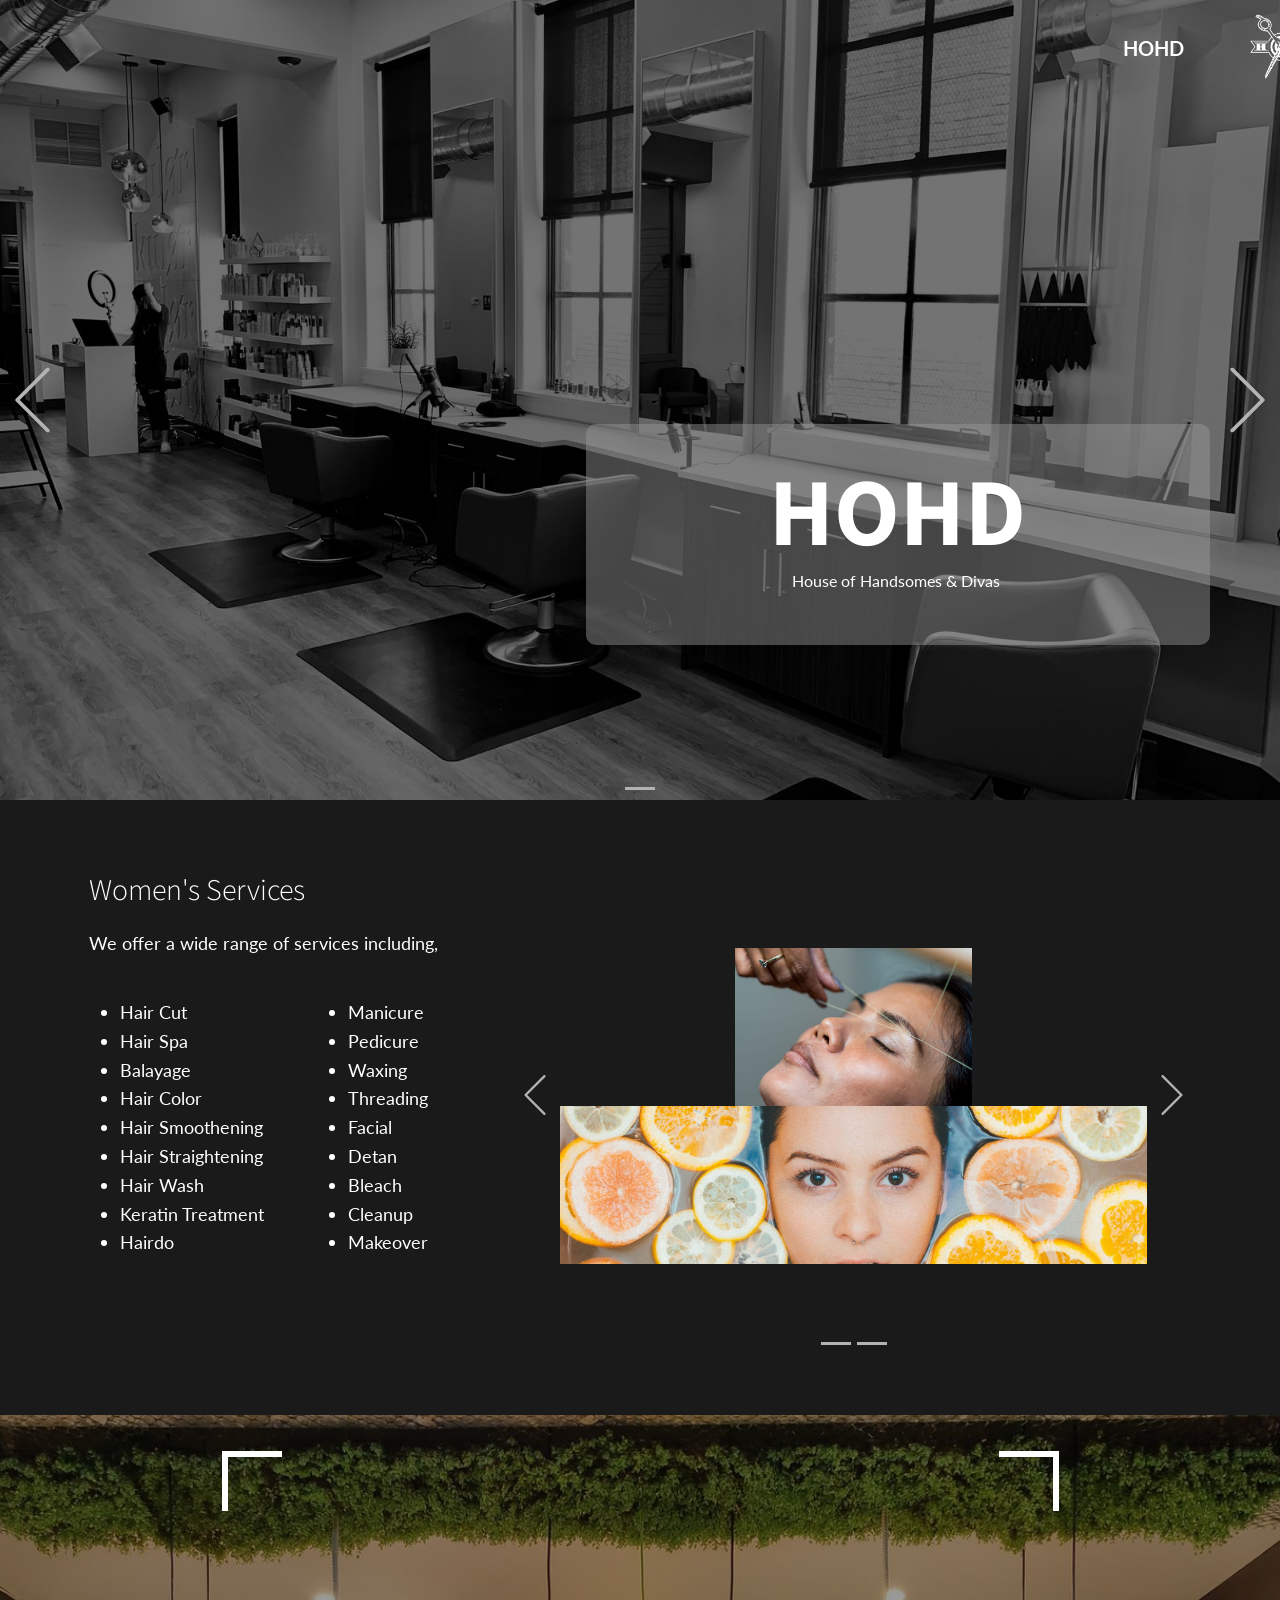
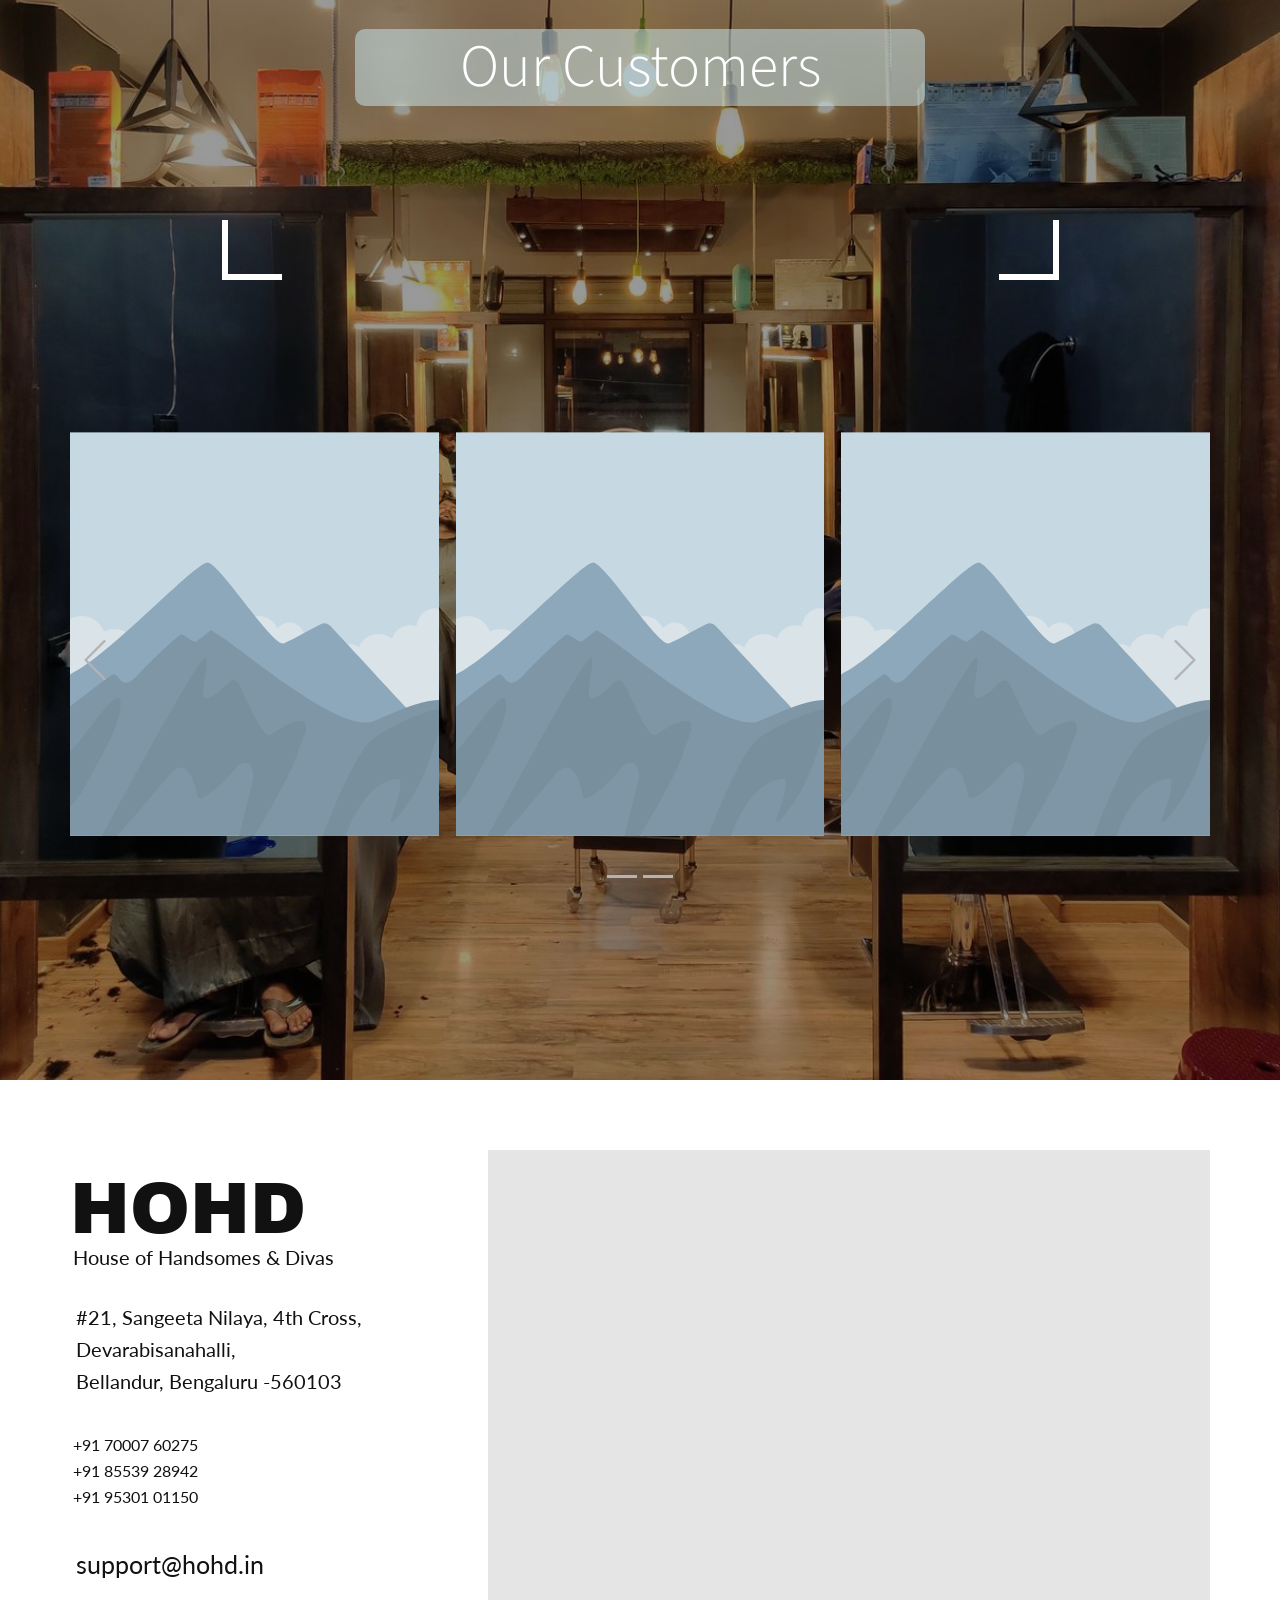
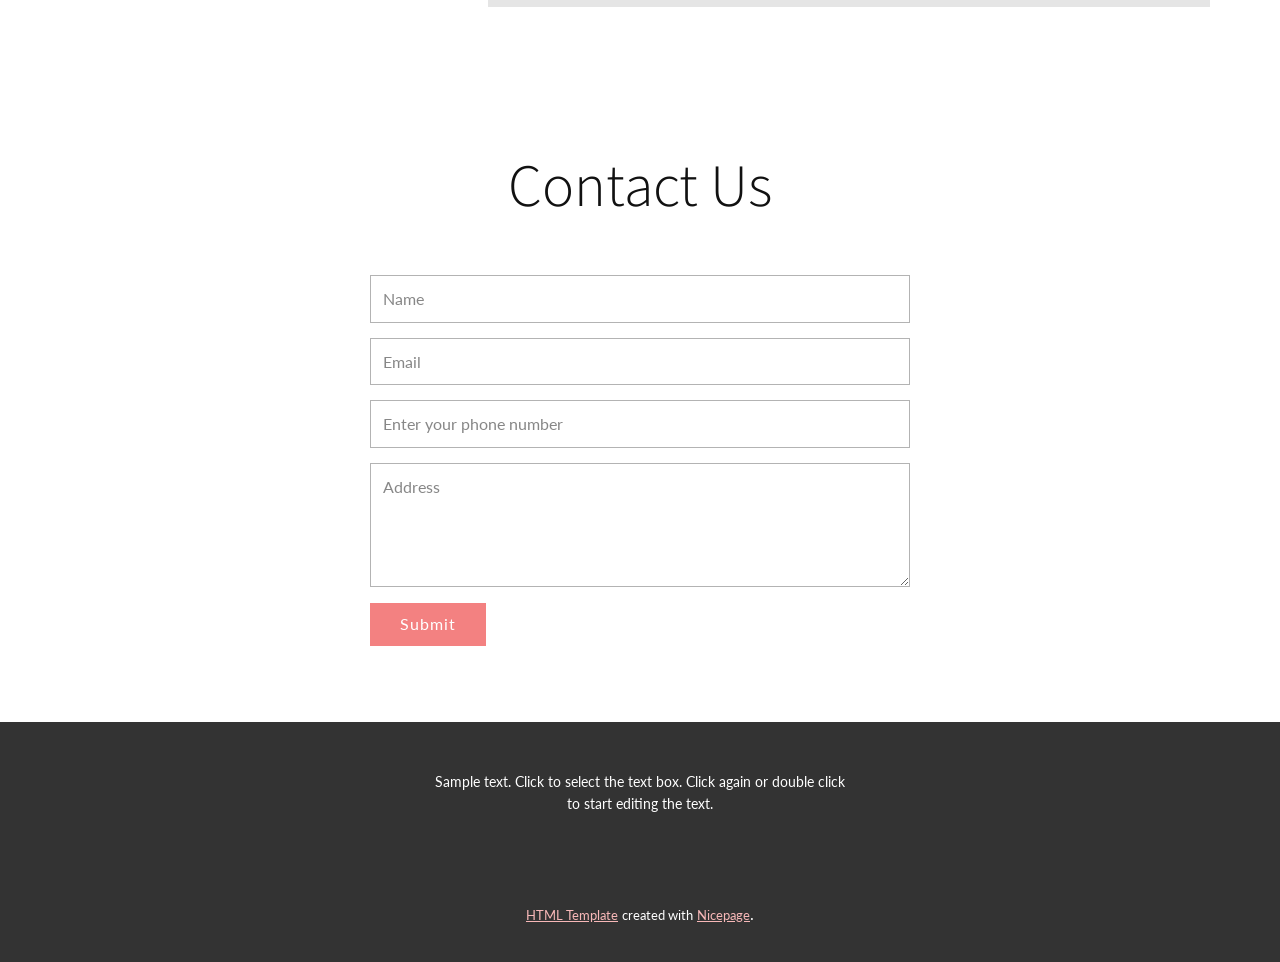
<file: HOHD.html>
<!DOCTYPE html>
<html style="font-size: 16px;">
  <head>
    <meta name="viewport" content="width=device-width, initial-scale=1.0">
    <meta charset="utf-8">
    <meta name="keywords" content="HOHD, Salon">
    <meta name="description" content="">
    <meta name="page_type" content="np-template-header-footer-from-plugin">
    <title>HOHD</title>
    <link rel="stylesheet" href="nicepage.css" media="screen">
<link rel="stylesheet" href="HOHD.css" media="screen">
    <script class="u-script" type="text/javascript" src="jquery.js" defer=""></script>
    <script class="u-script" type="text/javascript" src="nicepage.js" defer=""></script>
    <meta name="generator" content="Nicepage 2.25.0, nicepage.com">
    
    
    
    
    
    
    
    
    
    
    
    <link id="u-theme-google-font" rel="stylesheet" href="https://fonts.googleapis.com/css?family=Source+Sans+Pro:200,200i,300,300i,400,400i,600,600i,700,700i,900,900i|Lato:100,100i,300,300i,400,400i,700,700i,900,900i">
    <link id="u-page-google-font" rel="stylesheet" href="https://fonts.googleapis.com/css?family=Archivo+Black:400">
    <script type="application/ld+json">{
		"@context": "http://schema.org",
		"@type": "Organization",
		"name": "",
		"url": "index.html",
		"logo": "images/HOHLOGO1.png"
}</script>
    <meta property="og:title" content="HOHD">
    <meta property="og:type" content="website">
    <meta name="theme-color" content="#f38181">
    <link rel="canonical" href="index.html">
    <meta property="og:url" content="index.html">
  </head>
  <body class="u-body u-overlap u-overlap-contrast u-overlap-transparent"><header class="u-clearfix u-header u-header" id="sec-c580"><div class="u-clearfix u-sheet u-sheet-1">
        <a href="https://nicepage.com" class="u-image u-logo u-image-1" data-image-width="3508" data-image-height="2480">
          <img src="images/HOHLOGO1.png" class="u-logo-image u-logo-image-1" data-image-width="113.8029">
        </a>
        <nav class="u-menu u-menu-dropdown u-offcanvas u-menu-1">
          <div class="menu-collapse" style="font-size: 1.25rem; letter-spacing: 0; font-weight: 700;">
            <a class="u-button-style u-custom-left-right-menu-spacing u-custom-padding-bottom u-custom-top-bottom-menu-spacing u-nav-link u-text-active-white u-text-hover-palette-2-base u-text-palette-1-base" href="#">
              <svg><use xmlns:xlink="http://www.w3.org/1999/xlink" xlink:href="#menu-hamburger"></use></svg>
              <svg version="1.1" xmlns="http://www.w3.org/2000/svg" xmlns:xlink="http://www.w3.org/1999/xlink"><defs><symbol id="menu-hamburger" viewBox="0 0 16 16" style="width: 16px; height: 16px;"><rect y="1" width="16" height="2"></rect><rect y="7" width="16" height="2"></rect><rect y="13" width="16" height="2"></rect>
</symbol>
</defs></svg>
            </a>
          </div>
          <div class="u-nav-container">
            <ul class="u-nav u-spacing-20 u-unstyled u-nav-1"><li class="u-nav-item"><a class="u-button-style u-nav-link u-text-active-white u-text-hover-palette-2-base u-text-palette-1-base" href="HOHD.html" style="padding: 10px 26px;">HOHD</a>
</li></ul>
          </div>
          <div class="u-nav-container-collapse">
            <div class="u-black u-container-style u-inner-container-layout u-opacity u-opacity-95 u-sidenav">
              <div class="u-menu-close"></div>
              <ul class="u-align-center u-nav u-popupmenu-items u-unstyled u-nav-2"><li class="u-nav-item"><a class="u-button-style u-nav-link" href="HOHD.html">HOHD</a>
</li></ul>
            </div>
            <div class="u-black u-menu-overlay u-opacity u-opacity-70"></div>
          </div>
        </nav>
      </div></header>
    <section id="carousel_a44b" class="u-carousel u-slide u-block-7768-1" data-u-ride="carousel" data-interval="5000">
      <ol class="u-absolute-hcenter u-carousel-indicators u-block-7768-2">
        <li data-u-target="#carousel_a44b" data-u-slide-to="0" class="u-active u-grey-30"></li>
      </ol>
      <div class="u-carousel-inner" role="listbox">
        <div class="u-active u-align-center u-carousel-item u-clearfix u-image u-shading u-section-1-1" src="" data-image-width="1600" data-image-height="1200">
          <div class="u-clearfix u-sheet u-sheet-1">
            <div class="u-border-radius-10 u-expanded-width-xs u-grey-40 u-opacity u-opacity-45 u-shape u-shape-round u-shape-1"></div>
            <h1 class="u-text u-text-default u-title u-text-1">HOHD</h1>
            <p class="u-large-text u-text u-text-default u-text-variant u-text-2">House of Handsomes &amp; Divas</p>
          </div>
        </div>
      </div>
      <a class="u-absolute-vcenter u-carousel-control u-carousel-control-prev u-text-grey-30 u-block-7768-3" href="#carousel_a44b" role="button" data-u-slide="prev">
        <span aria-hidden="true">
          <svg viewBox="0 0 477.175 477.175"><path d="M145.188,238.575l215.5-215.5c5.3-5.3,5.3-13.8,0-19.1s-13.8-5.3-19.1,0l-225.1,225.1c-5.3,5.3-5.3,13.8,0,19.1l225.1,225
                    c2.6,2.6,6.1,4,9.5,4s6.9-1.3,9.5-4c5.3-5.3,5.3-13.8,0-19.1L145.188,238.575z"></path></svg>
        </span>
        <span class="sr-only">Previous</span>
      </a>
      <a class="u-absolute-vcenter u-carousel-control u-carousel-control-next u-text-grey-30 u-block-7768-4" href="#carousel_a44b" role="button" data-u-slide="next">
        <span aria-hidden="true">
          <svg viewBox="0 0 477.175 477.175"><path d="M360.731,229.075l-225.1-225.1c-5.3-5.3-13.8-5.3-19.1,0s-5.3,13.8,0,19.1l215.5,215.5l-215.5,215.5
                    c-5.3,5.3-5.3,13.8,0,19.1c2.6,2.6,6.1,4,9.5,4c3.4,0,6.9-1.3,9.5-4l225.1-225.1C365.931,242.875,365.931,234.275,360.731,229.075z"></path></svg>
        </span>
        <span class="sr-only">Next</span>
      </a>
    </section>
    <section class="u-clearfix u-grey-90 u-section-2" id="sec-9cc1">
      <div class="u-clearfix u-sheet u-sheet-1">
        <div class="u-clearfix u-expanded-width-md u-expanded-width-sm u-expanded-width-xs u-gutter-0 u-layout-wrap u-layout-wrap-1">
          <div class="u-layout">
            <div class="u-layout-col">
              <div class="u-align-left u-container-style u-layout-cell u-left-cell u-right-cell u-size-60 u-layout-cell-1">
                <div class="u-container-layout u-container-layout-1" data-image-width="2000" data-image-height="1333">
                  <h3 class="u-text u-text-1">Women's Services</h3>
                  <p class="u-text u-text-2">We offer a wide range of services including,<br>
                  </p>
                </div>
              </div>
            </div>
          </div>
        </div>
        <div class="u-clearfix u-layout-wrap u-layout-wrap-2">
          <div class="u-layout">
            <div class="u-layout-row">
              <div class="u-container-style u-layout-cell u-left-cell u-size-32 u-layout-cell-2">
                <div class="u-container-layout u-container-layout-2">
                  <ul class="u-text u-text-default u-text-3">
                    <li>Hair Cut</li>
                    <li>Hair Spa</li>
                    <li>Balayage</li>
                    <li>Hair Color</li>
                    <li>Hair Smoothening</li>
                    <li>Hair Straightening</li>
                    <li>Hair Wash</li>
                    <li>Keratin Treatment</li>
                    <li>Hairdo</li>
                  </ul>
                </div>
              </div>
              <div class="u-container-style u-layout-cell u-size-28 u-layout-cell-3">
                <div class="u-container-layout u-container-layout-3">
                  <ul class="u-text u-text-4">
                    <li>Manicure</li>
                    <li>Pedicure</li>
                    <li>Waxing</li>
                    <li>Threading</li>
                    <li>Facial</li>
                    <li>Detan</li>
                    <li>Bleach</li>
                    <li>Cleanup</li>
                    <li>Makeover</li>
                  </ul>
                </div>
              </div>
            </div>
          </div>
        </div>
        <div id="carousel-d32a" data-interval="5000" data-u-ride="carousel" class="u-carousel u-expanded-width-sm u-expanded-width-xs u-slider u-slider-1">
          <ol class="u-absolute-hcenter u-carousel-indicators u-carousel-indicators-1">
            <li data-u-target="#carousel-d32a" class="u-active u-grey-30" data-u-slide-to="0"></li>
            <li data-u-target="#carousel-d32a" class="u-grey-30" data-u-slide-to="1"></li>
          </ol>
          <div class="u-carousel-inner" role="listbox">
            <div class="active u-active u-align-left u-carousel-item u-container-style u-slide">
              <div class="u-container-layout u-valign-middle-md u-container-layout-4">
                <div class="u-expanded-width-lg u-expanded-width-xl u-gallery u-layout-grid u-lightbox u-show-text-on-hover u-gallery-1">
                  <div class="u-gallery-inner u-gallery-inner-1">
                    <div class="u-effect-fade u-gallery-item">
                      <div class="u-back-slide" data-image-width="1600" data-image-height="1068">
                        <img class="u-back-image u-expanded u-image-contain" src="images/rune-enstad-cowLgyb63c4-unsplash.jpg" alt="Threading">
                      </div>
                      <div class="u-over-slide u-shading u-over-slide-1">
                        <h3 class="u-gallery-heading">Threading</h3>
                        <p class="u-gallery-text"></p>
                      </div>
                    </div>
                    <div class="u-effect-fade u-gallery-item" data-image-width="1600" data-image-height="1067">
                      <div class="u-back-slide">
                        <img class="u-back-image u-expanded" src="images/noah-buscher-eCJiD00AJqs-unsplash.jpg">
                      </div>
                      <div class="u-over-slide u-shading u-over-slide-2">
                        <h3 class="u-gallery-heading"></h3>
                        <p class="u-gallery-text"></p>
                      </div>
                    </div>
                  </div>
                </div>
              </div>
            </div>
            <div class="active u-align-left-lg u-align-left-md u-align-left-sm u-align-left-xs u-carousel-item u-container-style u-slide">
              <div class="u-container-layout u-valign-bottom-md u-valign-bottom-sm u-valign-bottom-xs u-container-layout-5">
                <div class="u-expanded-width u-gallery u-layout-grid u-lightbox u-no-transition u-show-text-on-hover u-gallery-2">
                  <div class="u-gallery-inner u-gallery-inner-2">
                    <div class="u-effect-fade u-gallery-item">
                      <div class="u-back-slide" data-image-width="1600" data-image-height="1068">
                        <img class="u-back-image u-expanded u-image-contain" src="images/adam-winger-FkAZqQJTbXM-unsplash.jpg" alt="Blowdry">
                      </div>
                      <div class="u-over-slide u-shading u-over-slide-3">
                        <h3 class="u-gallery-heading">Blowdry</h3>
                        <p class="u-gallery-text"></p>
                      </div>
                    </div>
                    <div class="u-effect-fade u-gallery-item">
                      <div class="u-back-slide u-back-slide-4" data-image-width="1600" data-image-height="1068">
                        <img src="images/rune-enstad-cowLgyb63c4-unsplash.jpg" alt="Eyebrows" data-image-width="2000" data-image-height="1333" class="u-back-image u-expanded u-image-contain">
                      </div>
                      <div class="u-over-slide u-shading u-over-slide-4">
                        <h3 class="u-gallery-heading">Eyebrows</h3>
                        <p class="u-gallery-text"></p>
                      </div>
                    </div>
                  </div>
                </div>
              </div>
            </div>
          </div>
          <a class="u-absolute-vcenter u-carousel-control u-carousel-control-prev u-spacing-5 u-text-grey-30 u-carousel-control-1" href="#carousel-d32a" role="button" data-u-slide="prev">
            <span aria-hidden="true">
              <svg viewBox="0 0 477.175 477.175"><path d="M145.188,238.575l215.5-215.5c5.3-5.3,5.3-13.8,0-19.1s-13.8-5.3-19.1,0l-225.1,225.1c-5.3,5.3-5.3,13.8,0,19.1l225.1,225
                    c2.6,2.6,6.1,4,9.5,4s6.9-1.3,9.5-4c5.3-5.3,5.3-13.8,0-19.1L145.188,238.575z"></path></svg>
            </span>
            <span class="sr-only">Previous</span>
          </a>
          <a class="u-absolute-vcenter u-carousel-control u-carousel-control-next u-spacing-5 u-text-grey-30 u-carousel-control-2" href="#carousel-d32a" role="button" data-u-slide="next">
            <span aria-hidden="true">
              <svg viewBox="0 0 477.175 477.175"><path d="M360.731,229.075l-225.1-225.1c-5.3-5.3-13.8-5.3-19.1,0s-5.3,13.8,0,19.1l215.5,215.5l-215.5,215.5
                    c-5.3,5.3-5.3,13.8,0,19.1c2.6,2.6,6.1,4,9.5,4c3.4,0,6.9-1.3,9.5-4l225.1-225.1C365.931,242.875,365.931,234.275,360.731,229.075z"></path></svg>
            </span>
            <span class="sr-only">Next</span>
          </a>
        </div>
      </div>
    </section>
    <section class="u-clearfix u-image u-shading u-section-3" src="" data-image-width="1600" data-image-height="1200" id="sec-99d8">
      <div class="u-clearfix u-sheet u-sheet-1">
        <div class="u-clearfix u-gutter-0 u-layout-wrap u-layout-wrap-1">
          <div class="u-gutter-0 u-layout">
            <div class="u-layout-col">
              <div class="u-container-style u-layout-cell u-left-cell u-right-cell u-size-20 u-layout-cell-1">
                <div class="u-container-layout u-container-layout-1">
                  <div class="u-border-6 u-border-white u-shape u-shape-bottom u-shape-right u-shape-1"></div>
                  <div class="u-border-6 u-border-white u-shape u-shape-bottom u-shape-left u-shape-2"></div>
                </div>
              </div>
              <div class="u-align-left u-container-style u-layout-cell u-left-cell u-right-cell u-size-20 u-layout-cell-2">
                <div class="u-container-layout u-valign-middle-lg u-valign-middle-md u-valign-middle-sm u-valign-middle-xl u-container-layout-2">
                  <div class="u-border-radius-10 u-expanded-width-sm u-expanded-width-xs u-opacity u-opacity-50 u-palette-5-light-2 u-shape u-shape-round u-shape-3"></div>
                  <h1 class="u-custom-font u-text u-title u-text-1">Our Customers</h1>
                </div>
              </div>
              <div class="u-container-style u-layout-cell u-left-cell u-right-cell u-size-20 u-layout-cell-3">
                <div class="u-container-layout u-valign-bottom u-container-layout-3">
                  <div class="u-border-6 u-border-white u-shape u-shape-right u-shape-top u-shape-4"></div>
                  <div class="u-border-6 u-border-white u-shape u-shape-left u-shape-top u-shape-5"></div>
                </div>
              </div>
            </div>
          </div>
        </div>
        <div id="carousel-5bd4" data-interval="5000" data-u-ride="carousel" class="u-carousel u-expanded-width u-slider u-slider-1">
          <ol class="u-absolute-hcenter u-carousel-indicators u-carousel-indicators-1">
            <li data-u-target="#carousel-5bd4" class="u-active u-grey-30" data-u-slide-to="0"></li>
            <li data-u-target="#carousel-5bd4" class="u-grey-30" data-u-slide-to="1"></li>
          </ol>
          <div class="u-carousel-inner" role="listbox">
            <div class="active u-active u-carousel-item u-container-style u-slide">
              <div class="u-container-layout u-valign-middle-lg u-valign-middle-md u-valign-middle-sm u-valign-middle-xs u-container-layout-4">
                <div class="u-expanded-width-xl u-gallery u-layout-grid u-lightbox u-show-text-on-hover u-gallery-1">
                  <div class="u-gallery-inner u-gallery-inner-1">
                    <div class="u-effect-fade u-gallery-item">
                      <div class="u-back-slide">
                        <img class="u-back-image u-expanded" src="images/6.svg">
                      </div>
                      <div class="u-over-slide u-shading u-over-slide-1">
                        <h3 class="u-gallery-heading"></h3>
                        <p class="u-gallery-text"></p>
                      </div>
                    </div>
                    <div class="u-effect-fade u-gallery-item">
                      <div class="u-back-slide">
                        <img class="u-back-image u-expanded" src="images/6.svg">
                      </div>
                      <div class="u-over-slide u-shading u-over-slide-2">
                        <h3 class="u-gallery-heading"></h3>
                        <p class="u-gallery-text"></p>
                      </div>
                    </div>
                    <div class="u-effect-fade u-gallery-item">
                      <div class="u-back-slide">
                        <img class="u-back-image u-expanded" src="images/6.svg">
                      </div>
                      <div class="u-over-slide u-shading u-over-slide-3">
                        <h3 class="u-gallery-heading"></h3>
                        <p class="u-gallery-text"></p>
                      </div>
                    </div>
                  </div>
                </div>
              </div>
            </div>
            <div class="u-carousel-item u-container-style u-slide">
              <div class="u-container-layout u-container-layout-5"></div>
            </div>
          </div>
          <a class="u-absolute-vcenter u-carousel-control u-carousel-control-prev u-spacing-5 u-text-grey-30 u-carousel-control-1" href="#carousel-5bd4" role="button" data-u-slide="prev">
            <span aria-hidden="true">
              <svg viewBox="0 0 477.175 477.175"><path d="M145.188,238.575l215.5-215.5c5.3-5.3,5.3-13.8,0-19.1s-13.8-5.3-19.1,0l-225.1,225.1c-5.3,5.3-5.3,13.8,0,19.1l225.1,225
                    c2.6,2.6,6.1,4,9.5,4s6.9-1.3,9.5-4c5.3-5.3,5.3-13.8,0-19.1L145.188,238.575z"></path></svg>
            </span>
            <span class="sr-only">Previous</span>
          </a>
          <a class="u-absolute-vcenter u-carousel-control u-carousel-control-next u-spacing-5 u-text-grey-30 u-carousel-control-2" href="#carousel-5bd4" role="button" data-u-slide="next">
            <span aria-hidden="true">
              <svg viewBox="0 0 477.175 477.175"><path d="M360.731,229.075l-225.1-225.1c-5.3-5.3-13.8-5.3-19.1,0s-5.3,13.8,0,19.1l215.5,215.5l-215.5,215.5
                    c-5.3,5.3-5.3,13.8,0,19.1c2.6,2.6,6.1,4,9.5,4c3.4,0,6.9-1.3,9.5-4l225.1-225.1C365.931,242.875,365.931,234.275,360.731,229.075z"></path></svg>
            </span>
            <span class="sr-only">Next</span>
          </a>
        </div>
      </div>
    </section>
    <section class="u-clearfix u-section-4" id="sec-c87f">
      <div class="u-clearfix u-sheet u-sheet-1">
        <div class="u-clearfix u-expanded-width u-layout-wrap u-layout-wrap-1">
          <div class="u-layout">
            <div class="u-layout-row">
              <div class="u-align-left u-container-style u-layout-cell u-left-cell u-size-22-lg u-size-22-xl u-size-26-md u-size-26-sm u-size-26-xs u-layout-cell-1">
                <div class="u-container-layout u-valign-top u-container-layout-1">
                  <h1 class="u-align-center-sm u-align-center-xs u-align-left-lg u-align-left-md u-align-left-xl u-custom-font u-text u-title u-text-1">HOHD</h1>
                  <p class="u-align-center-sm u-align-center-xs u-align-left-lg u-align-left-md u-align-left-xl u-text u-text-2">House of Handsomes &amp; Divas<br>
                  </p>
                  <p class="u-align-center-sm u-align-center-xs u-align-left-lg u-align-left-md u-align-left-xl u-text u-text-3">#21, Sangeeta Nilaya, 4th Cross,<br>Devarabisanahalli,<br>Bellandur, Bengaluru -560103<br>
                  </p>
                  <p class="u-align-center-sm u-align-center-xs u-align-left-lg u-align-left-md u-align-left-xl u-text u-text-4">+91 70007 60275<br>+91 85539 28942<br>+91 95301 01150
                  </p>
                  <p class="u-align-center-sm u-align-center-xs u-align-left-lg u-align-left-md u-align-left-xl u-text u-text-5">support@hohd.in</p>
                </div>
              </div>
              <div class="u-container-style u-layout-cell u-right-cell u-size-34-md u-size-34-sm u-size-34-xs u-size-38-lg u-size-38-xl u-layout-cell-2">
                <div class="u-container-layout u-container-layout-2">
                  <div class="u-expanded u-grey-10 u-map">
                    <div class="embed-responsive">
                      <iframe class="embed-responsive-item" src="//maps.google.com/maps?output=embed&amp;q=House%20of%20handsomes%20%26%20Divas&amp;t=m" data-map="[base64]"></iframe>
                    </div>
                  </div>
                </div>
              </div>
            </div>
          </div>
        </div>
      </div>
    </section>
    <section class="u-align-center u-clearfix u-section-5" id="sec-6118">
      <div class="u-clearfix u-sheet u-sheet-1">
        <h1 class="u-align-center u-text u-text-default u-text-1">Contact Us</h1>
        <div class="u-form u-form-1">
          <form action="scripts/form-6118.php" method="POST" class="u-clearfix u-form-spacing-15 u-form-vertical u-inner-form" style="padding: 15px;" source="customphp" name="form">
            <div class="u-form-group u-form-name u-form-group-1">
              <label for="name-b083" class="u-form-control-hidden u-label">Name</label>
              <input type="text" placeholder="Name" id="name-b083" name="name" class="u-border-1 u-border-grey-30 u-input u-input-rectangle" required="">
            </div>
            <div class="u-form-email u-form-group u-form-group-2">
              <label for="email-b083" class="u-form-control-hidden u-label">Email</label>
              <input type="email" placeholder="Email" id="email-b083" name="email" class="u-border-1 u-border-grey-30 u-input u-input-rectangle" required="">
            </div>
            <div class="u-form-group u-form-phone u-form-group-3">
              <label for="phone-8a80" class="u-form-control-hidden u-label">Phone</label>
              <input type="tel" pattern="\+?\d{0,2}[\s\(\-]?([0-9]{3})[\s\)\-]?([\s\-]?)([0-9]{3})[\s\-]?([0-9]{2})[\s\-]?([0-9]{2})" placeholder="Enter your phone number" id="phone-8a80" name="phone" class="u-border-1 u-border-grey-30 u-input u-input-rectangle" required="">
            </div>
            <div class="u-form-group u-form-message u-form-group-4">
              <label for="message-b083" class="u-form-control-hidden u-label">Address</label>
              <textarea placeholder="Address" rows="4" cols="50" id="message-b083" name="message" class="u-border-1 u-border-grey-30 u-input u-input-rectangle" required=""></textarea>
            </div>
            <div class="u-align-left u-form-group u-form-submit u-form-group-5">
              <a href="https://nicepage.com" class="u-btn u-btn-submit u-button-style">Submit</a>
              <input type="submit" value="submit" class="u-form-control-hidden">
            </div>
            <div class="u-form-send-message u-form-send-success">Thank you! Your message has been sent.</div>
            <div class="u-form-send-error u-form-send-message">Unable to send your message. Please fix errors then try again.</div>
            <input type="hidden" value="" name="recaptchaResponse">
          </form>
        </div>
      </div>
    </section>
    
    
    <footer class="u-align-center u-clearfix u-footer u-grey-80 u-footer" id="sec-8bc2"><div class="u-clearfix u-sheet u-sheet-1">
        <p class="u-small-text u-text u-text-variant u-text-1">Sample text. Click to select the text box. Click again or double click to start editing the text.</p>
      </div></footer>
    <section class="u-backlink u-clearfix u-grey-80">
      <a class="u-link" href="https://nicepage.com/html-templates" target="_blank">
        <span>HTML Template</span>
      </a>
      <p class="u-text">
        <span>created with</span>
      </p>
      <a class="u-link" href="https://nicepage.com/html" target="_blank">
        <span>Nicepage</span>
      </a>. 
    </section>
  </body>
</html>
</file>
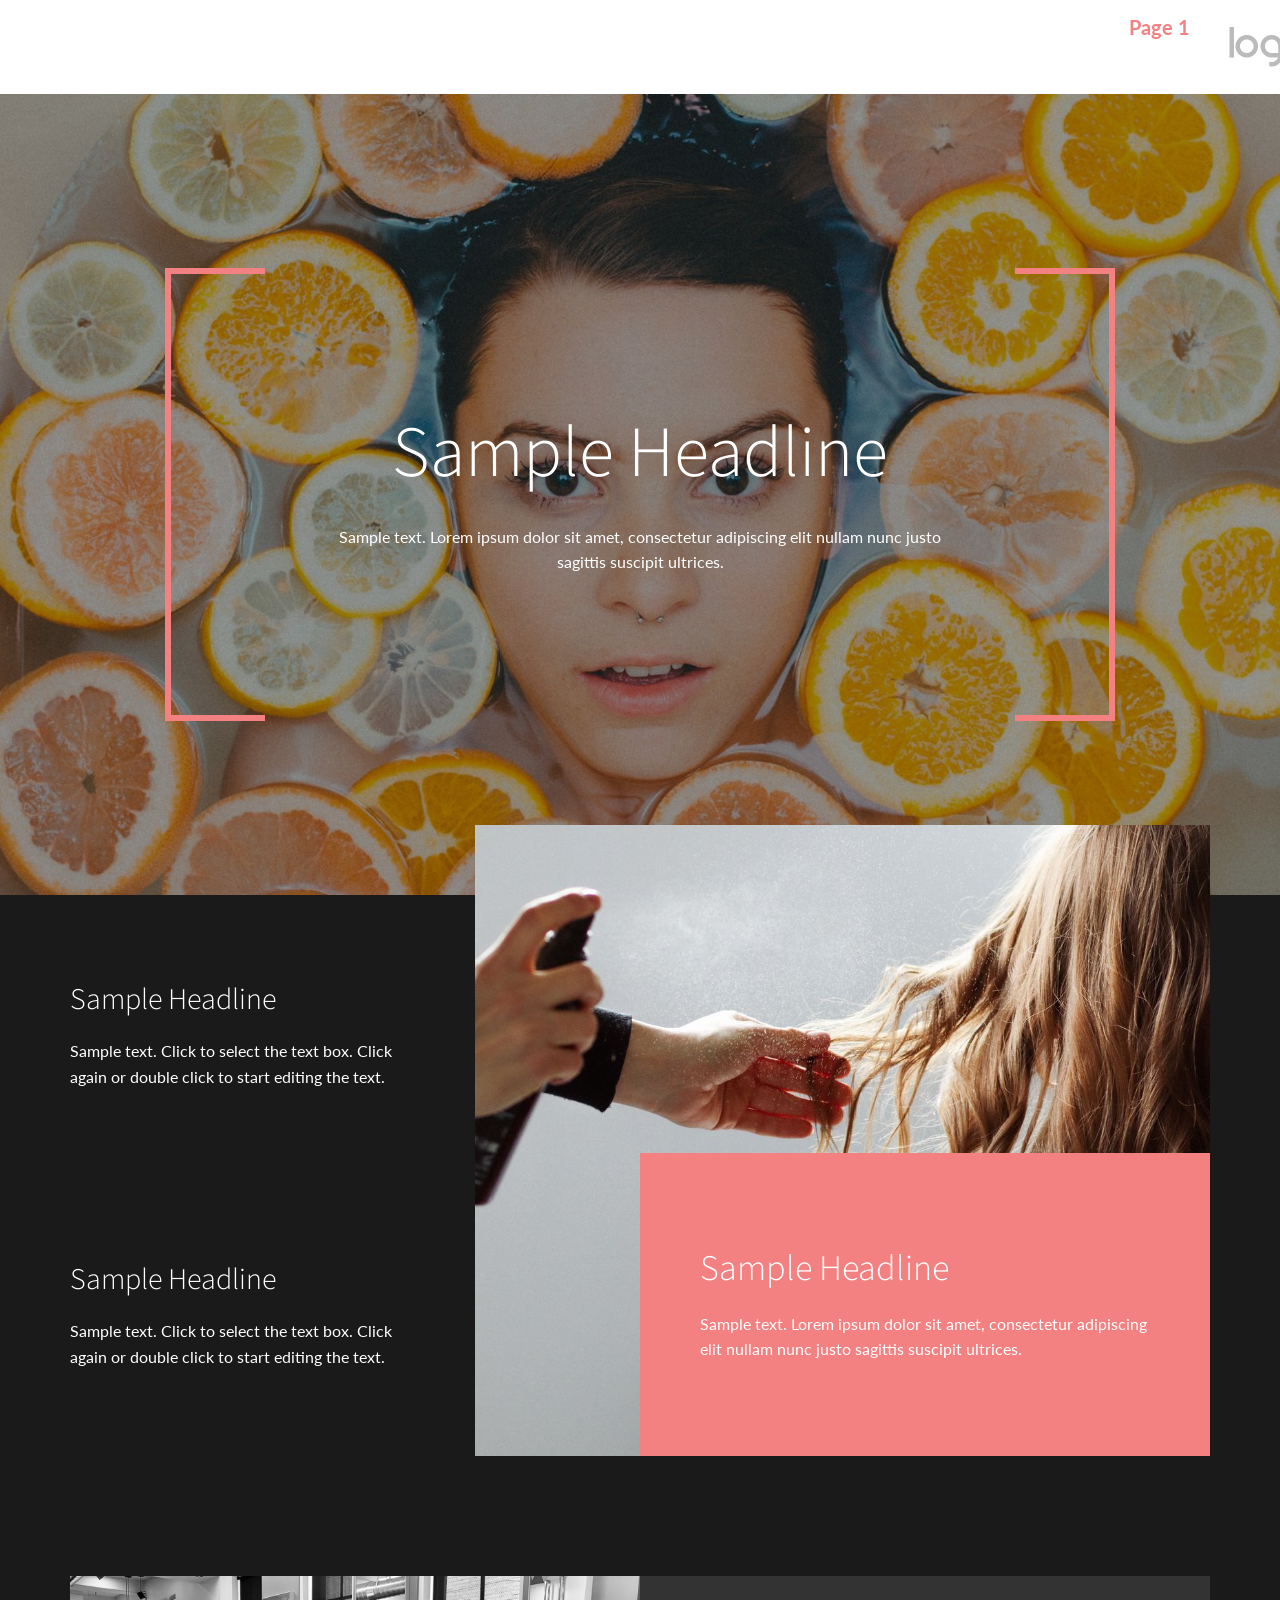
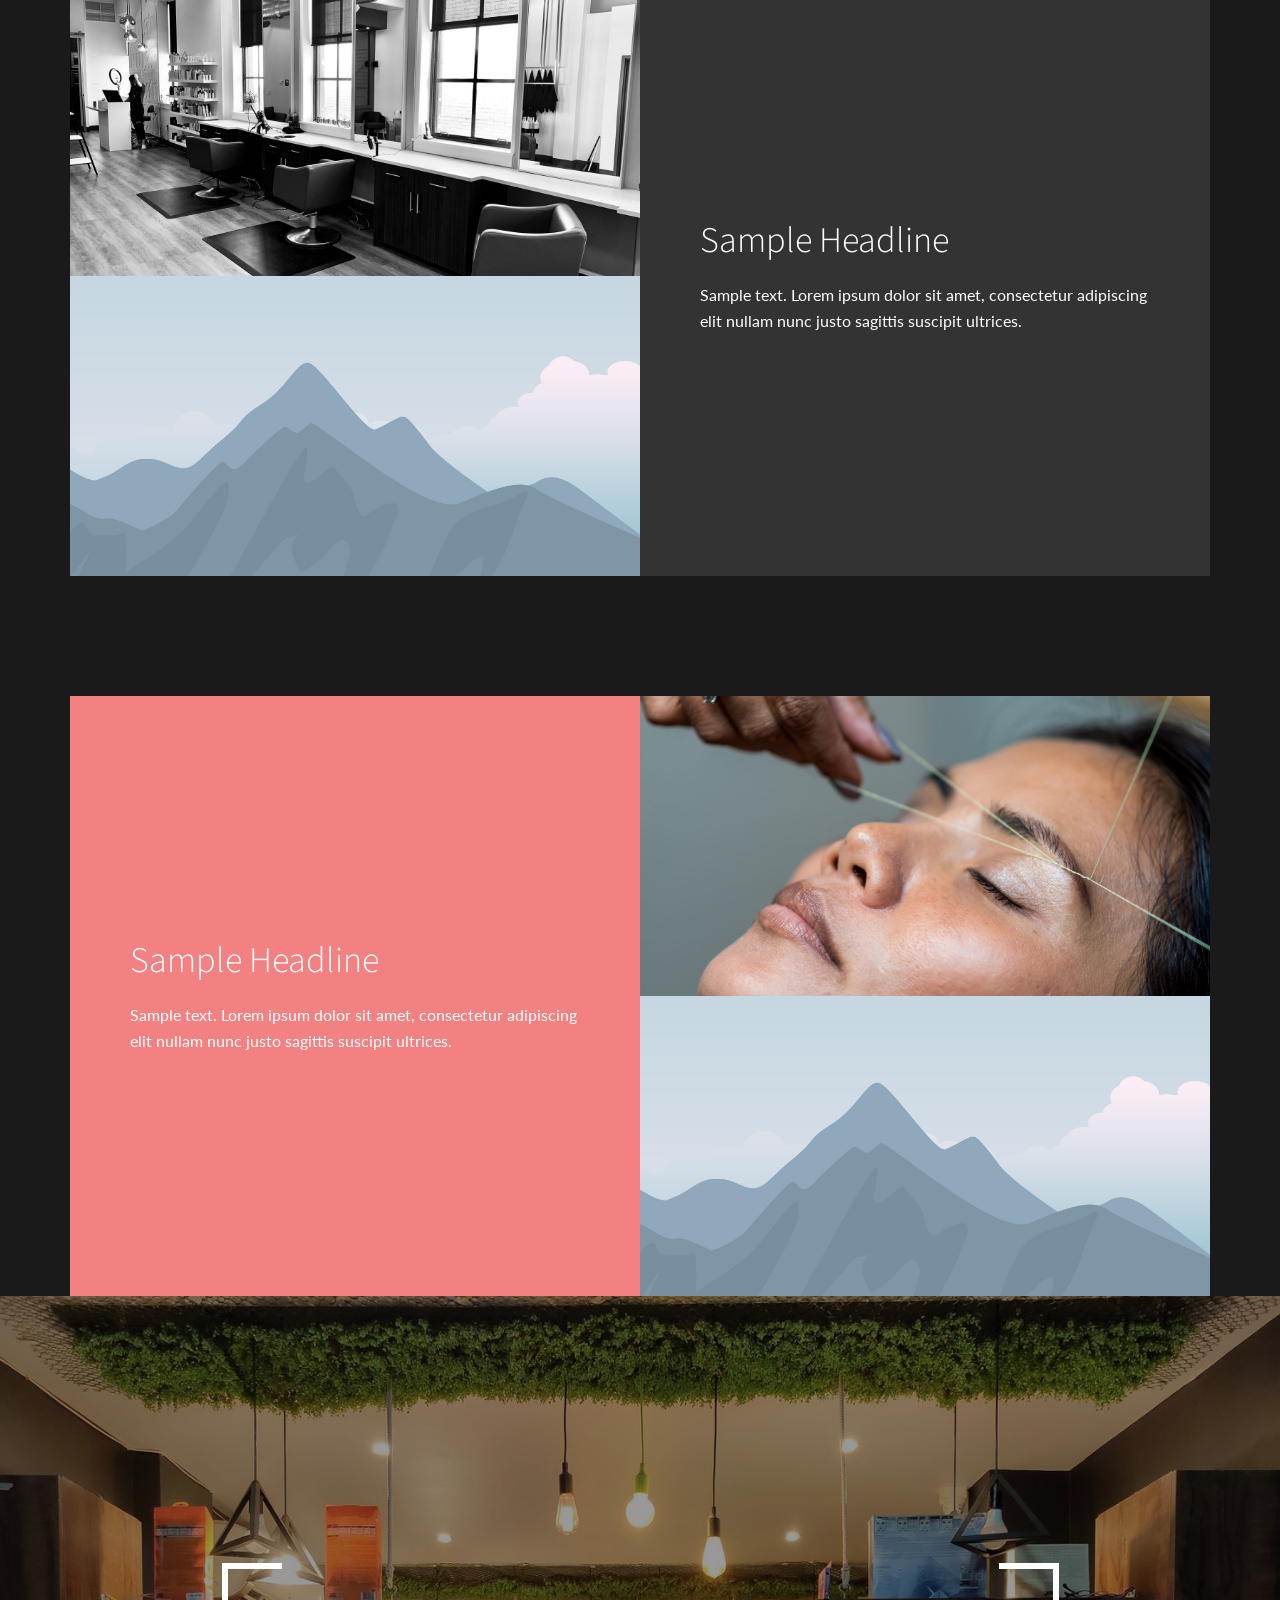
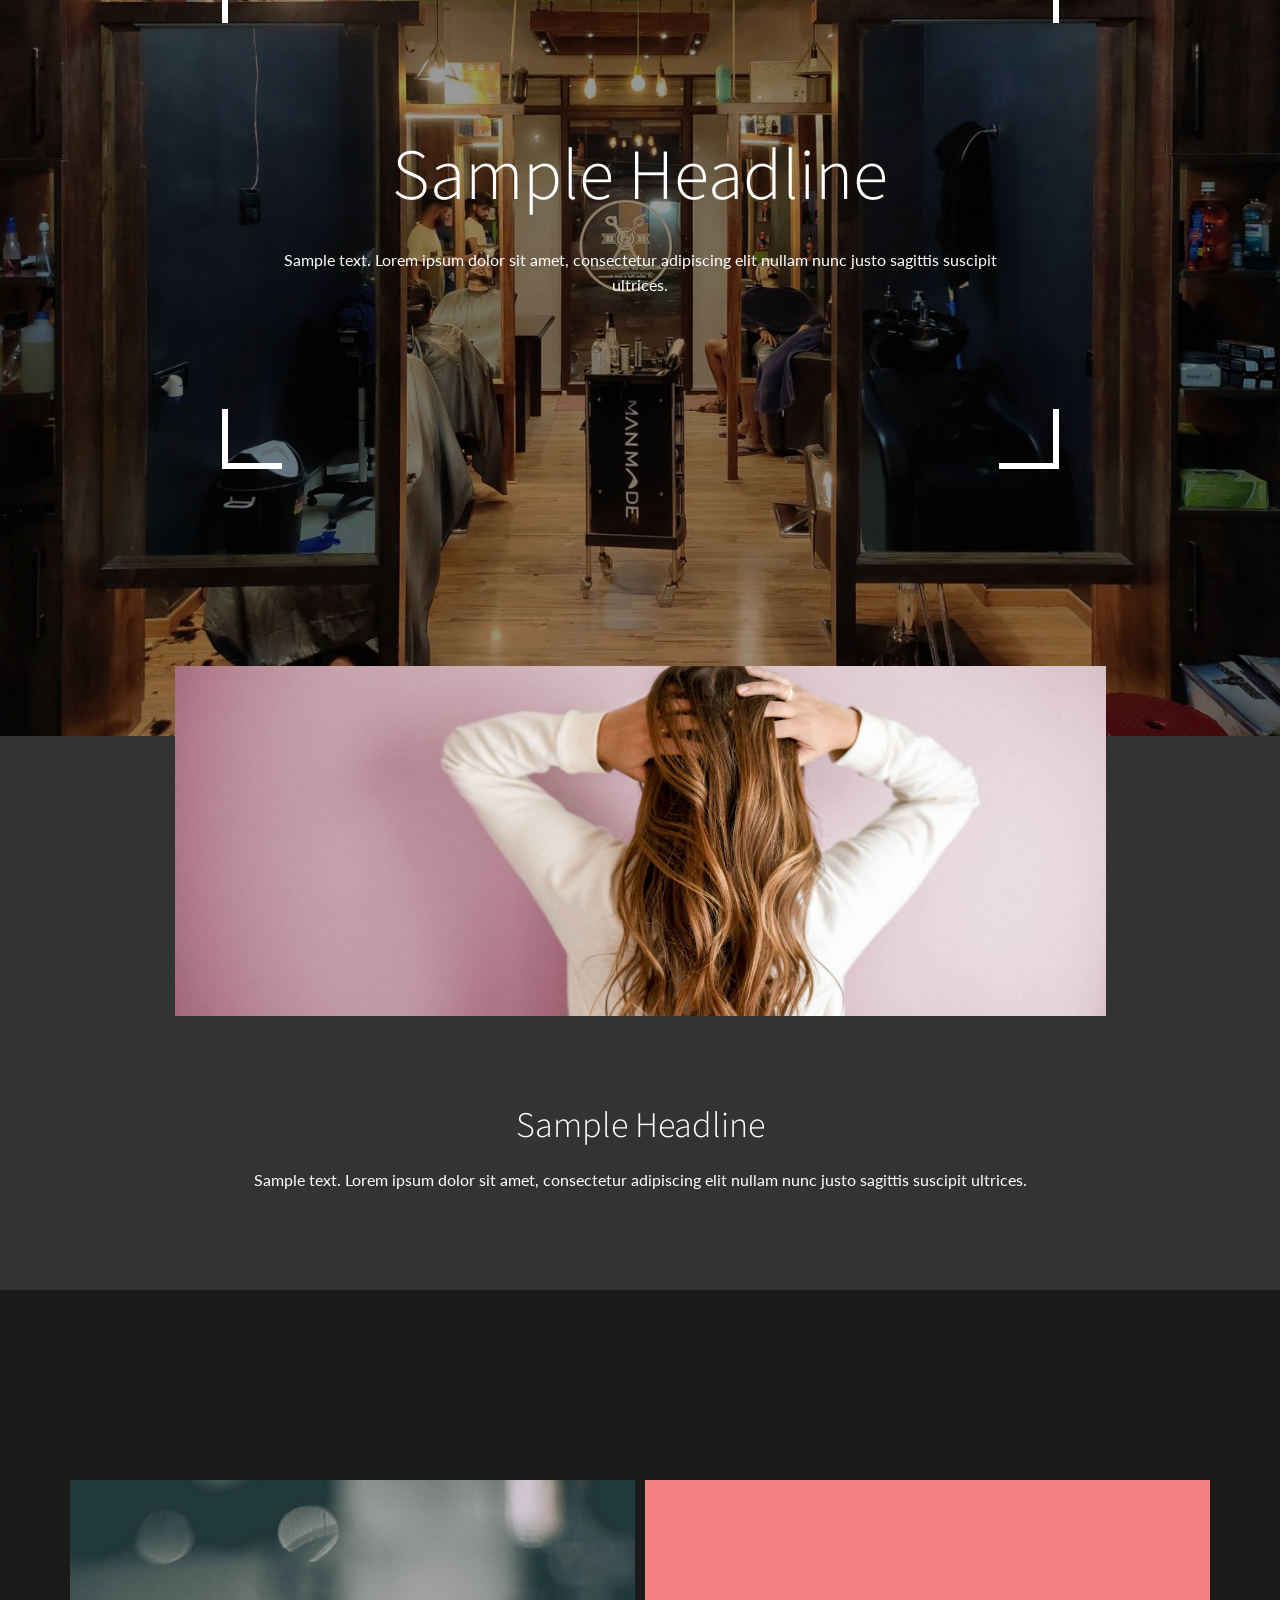
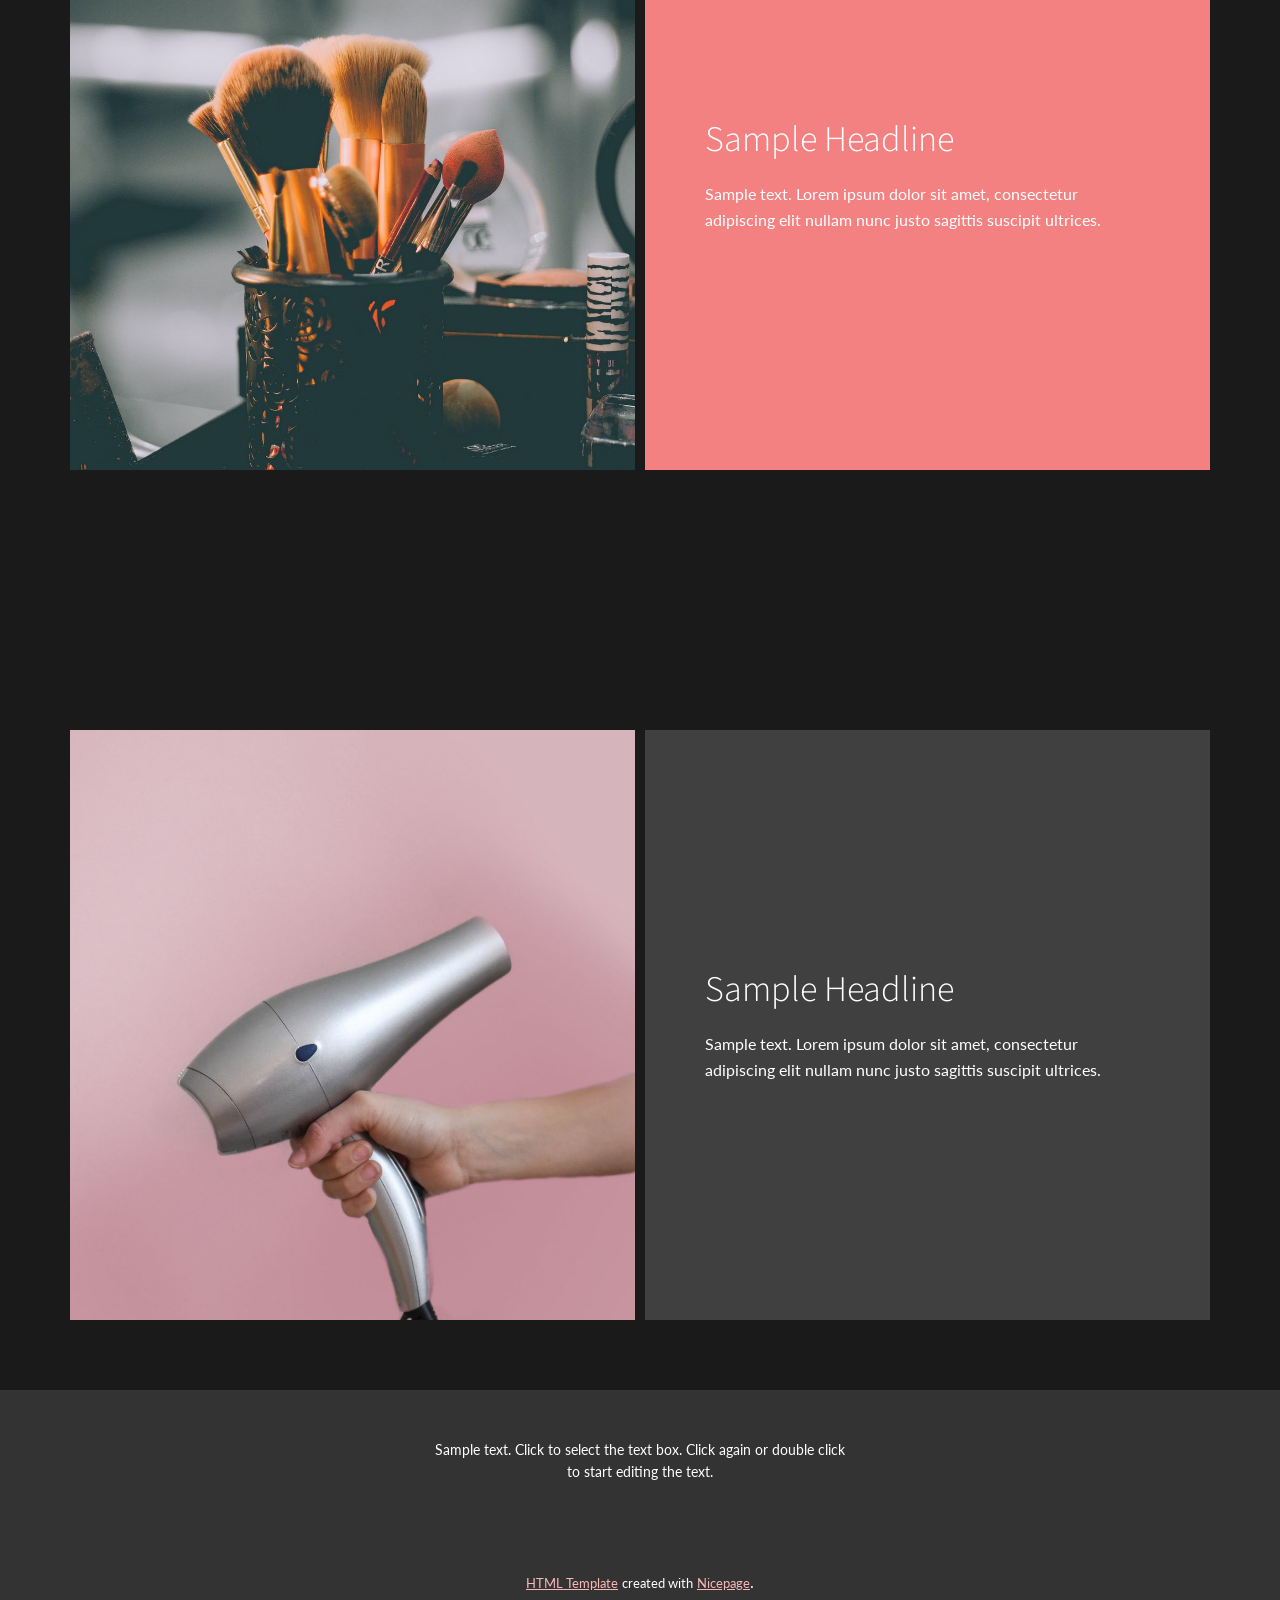
<file: Page-1.html>
<!DOCTYPE html>
<html style="font-size: 16px;">
  <head>
    <meta name="viewport" content="width=device-width, initial-scale=1.0">
    <meta charset="utf-8">
    <meta name="keywords" content="">
    <meta name="description" content="">
    <meta name="page_type" content="np-template-header-footer-from-plugin">
    <title>Page 1</title>
    <link rel="stylesheet" href="nicepage.css" media="screen">
<link rel="stylesheet" href="Page-1.css" media="screen">
    <script class="u-script" type="text/javascript" src="jquery.js" defer=""></script>
    <script class="u-script" type="text/javascript" src="nicepage.js" defer=""></script>
    <meta name="generator" content="Nicepage 2.25.0, nicepage.com">
    
    
    
    
    
    
    
    
    
    <link id="u-theme-google-font" rel="stylesheet" href="https://fonts.googleapis.com/css?family=Source+Sans+Pro:200,200i,300,300i,400,400i,600,600i,700,700i,900,900i|Lato:100,100i,300,300i,400,400i,700,700i,900,900i">
    <script type="application/ld+json">{
		"@context": "http://schema.org",
		"@type": "Organization",
		"name": "",
		"url": "index.html",
		"logo": "images/default-logo.png"
}</script>
    <meta property="og:title" content="Page 1">
    <meta property="og:type" content="website">
    <meta name="theme-color" content="#f38181">
    <link rel="canonical" href="index.html">
    <meta property="og:url" content="index.html">
  </head>
  <body class="u-body"><header class="u-clearfix u-header u-header" id="sec-c580"><div class="u-clearfix u-sheet u-valign-middle u-sheet-1">
        <a href="https://nicepage.com" class="u-image u-logo u-image-1">
          <img src="images/default-logo.png" class="u-logo-image u-logo-image-1">
        </a>
        <nav class="u-menu u-menu-dropdown u-offcanvas u-menu-1">
          <div class="menu-collapse" style="font-size: 1rem; letter-spacing: 0;">
            <a class="u-button-style u-custom-left-right-menu-spacing u-custom-padding-bottom u-custom-top-bottom-menu-spacing u-nav-link u-text-active-palette-1-base u-text-hover-palette-2-base" href="#">
              <svg><use xmlns:xlink="http://www.w3.org/1999/xlink" xlink:href="#menu-hamburger"></use></svg>
              <svg version="1.1" xmlns="http://www.w3.org/2000/svg" xmlns:xlink="http://www.w3.org/1999/xlink"><defs><symbol id="menu-hamburger" viewBox="0 0 16 16" style="width: 16px; height: 16px;"><rect y="1" width="16" height="2"></rect><rect y="7" width="16" height="2"></rect><rect y="13" width="16" height="2"></rect>
</symbol>
</defs></svg>
            </a>
          </div>
          <div class="u-nav-container">
            <ul class="u-nav u-unstyled u-nav-1"><li class="u-nav-item"><a class="u-button-style u-nav-link u-text-active-palette-1-base u-text-hover-palette-2-base" href="Page-1.html" style="padding: 10px 20px;">Page 1</a>
</li></ul>
          </div>
          <div class="u-nav-container-collapse">
            <div class="u-black u-container-style u-inner-container-layout u-opacity u-opacity-95 u-sidenav">
              <div class="u-menu-close"></div>
              <ul class="u-align-center u-nav u-popupmenu-items u-unstyled u-nav-2"><li class="u-nav-item"><a class="u-button-style u-nav-link" href="Page-1.html">Page 1</a>
</li></ul>
            </div>
            <div class="u-black u-menu-overlay u-opacity u-opacity-70"></div>
          </div>
        </nav>
      </div></header>
    <section class="u-clearfix u-image u-shading u-section-1" src="" data-image-width="1600" data-image-height="1067" id="sec-d6e6">
      <div class="u-clearfix u-sheet u-sheet-1">
        <div class="u-align-left u-border-6 u-border-color-1-light-1 u-shape u-shape-left u-shape-1"></div>
        <div class="u-align-left u-border-6 u-border-color-1-light-1 u-shape u-shape-right u-shape-2"></div>
        <div class="u-align-center u-container-style u-group u-group-1">
          <div class="u-container-layout u-valign-middle u-container-layout-1">
            <h1 class="u-text u-title u-text-1">Sample Headline</h1>
            <p class="u-large-text u-text u-text-variant u-text-2">Sample text. Lorem ipsum dolor sit amet, consectetur adipiscing elit nullam nunc justo sagittis suscipit ultrices.</p>
          </div>
        </div>
      </div>
    </section>
    <section class="u-clearfix u-grey-90 u-section-2" id="sec-9cc1">
      <div class="u-clearfix u-sheet u-valign-top-xs u-sheet-1">
        <img src="images/taisiia-shestopal-EDgrnTRmqhI-unsplash.jpg" alt="" class="u-align-left u-expanded-width-md u-expanded-width-sm u-expanded-width-xs u-image u-image-1" data-image-width="1067" data-image-height="1600">
        <div class="u-align-left u-color-1-base u-container-style u-group u-right-0 u-group-1">
          <div class="u-container-layout u-valign-middle u-container-layout-1">
            <h2 class="u-text u-text-1">Sample Headline</h2>
            <p class="u-text u-text-2">Sample text. Lorem ipsum dolor sit amet, consectetur adipiscing elit nullam nunc justo sagittis suscipit ultrices.</p>
          </div>
        </div>
        <div class="u-clearfix u-expanded-width-md u-expanded-width-sm u-expanded-width-xs u-gutter-0 u-layout-wrap u-layout-wrap-1">
          <div class="u-layout">
            <div class="u-layout-col">
              <div class="u-align-left u-container-style u-layout-cell u-left-cell u-right-cell u-size-30 u-layout-cell-1">
                <div class="u-container-layout u-valign-middle u-container-layout-2" data-image-width="2000" data-image-height="1333">
                  <h3 class="u-text u-text-3">Sample Headline</h3>
                  <p class="u-text u-text-4">Sample text. Click to select the text box. Click again or double click to start editing the text.</p>
                </div>
              </div>
              <div class="u-align-left u-container-style u-layout-cell u-left-cell u-right-cell u-size-30 u-layout-cell-2">
                <div class="u-container-layout u-valign-middle u-container-layout-3" data-image-width="2000" data-image-height="1333">
                  <h3 class="u-text u-text-5">Sample Headline</h3>
                  <p class="u-text u-text-6">Sample text. Click to select the text box. Click again or double click to start editing the text.</p>
                </div>
              </div>
            </div>
          </div>
        </div>
      </div>
    </section>
    <section class="u-clearfix u-grey-90 u-section-3" id="sec-f16f">
      <div class="u-clearfix u-sheet u-sheet-1">
        <div class="u-clearfix u-expanded-width u-gutter-0 u-layout-wrap u-layout-wrap-1">
          <div class="u-gutter-0 u-layout">
            <div class="u-layout-row">
              <div class="u-size-30 u-size-60-md">
                <div class="u-layout-col">
                  <div class="u-align-left u-container-style u-image u-layout-cell u-left-cell u-size-20 u-image-1" src="" data-image-width="1600" data-image-height="1200">
                    <div class="u-container-layout u-valign-middle u-container-layout-1" src=""></div>
                  </div>
                  <div class="u-align-left u-container-style u-image u-layout-cell u-left-cell u-size-40 u-image-2" src="" data-image-width="2000" data-image-height="1333">
                    <div class="u-container-layout u-valign-middle u-container-layout-2" src=""></div>
                  </div>
                </div>
              </div>
              <div class="u-size-30 u-size-60-md">
                <div class="u-layout-row">
                  <div class="u-align-left u-container-style u-grey-80 u-layout-cell u-right-cell u-size-60 u-layout-cell-3">
                    <div class="u-container-layout u-valign-middle u-container-layout-3">
                      <h2 class="u-text u-text-1">Sample Headline</h2>
                      <p class="u-text u-text-2">Sample text. Lorem ipsum dolor sit amet, consectetur adipiscing elit nullam nunc justo sagittis suscipit ultrices.</p>
                    </div>
                  </div>
                </div>
              </div>
            </div>
          </div>
        </div>
      </div>
    </section>
    <section class="u-clearfix u-grey-90 u-section-4" id="sec-2b34">
      <div class="u-clearfix u-sheet u-sheet-1">
        <div class="u-clearfix u-expanded-width u-gutter-0 u-layout-wrap u-layout-wrap-1">
          <div class="u-gutter-0 u-layout">
            <div class="u-layout-row">
              <div class="u-size-30 u-size-60-md">
                <div class="u-layout-row">
                  <div class="u-align-left u-color-1-base u-container-style u-layout-cell u-right-cell u-size-60 u-layout-cell-1">
                    <div class="u-container-layout u-valign-middle u-container-layout-1">
                      <h2 class="u-text u-text-1">Sample Headline</h2>
                      <p class="u-text u-text-2">Sample text. Lorem ipsum dolor sit amet, consectetur adipiscing elit nullam nunc justo sagittis suscipit ultrices.</p>
                    </div>
                  </div>
                </div>
              </div>
              <div class="u-size-30 u-size-60-md">
                <div class="u-layout-col">
                  <div class="u-align-left u-container-style u-image u-layout-cell u-left-cell u-size-20 u-image-1" src="" data-image-width="1600" data-image-height="1068">
                    <div class="u-container-layout u-valign-middle u-container-layout-2" src=""></div>
                  </div>
                  <div class="u-align-left u-container-style u-image u-layout-cell u-left-cell u-size-40 u-image-2" src="" data-image-width="2000" data-image-height="1333">
                    <div class="u-container-layout u-valign-middle u-container-layout-3" src=""></div>
                  </div>
                </div>
              </div>
            </div>
          </div>
        </div>
      </div>
    </section>
    <section class="u-clearfix u-image u-shading u-section-5" src="" data-image-width="1600" data-image-height="1200" id="sec-99d8">
      <div class="u-clearfix u-sheet u-sheet-1">
        <div class="u-clearfix u-gutter-0 u-layout-wrap u-layout-wrap-1">
          <div class="u-gutter-0 u-layout">
            <div class="u-layout-col">
              <div class="u-container-style u-layout-cell u-left-cell u-right-cell u-size-20 u-layout-cell-1">
                <div class="u-container-layout u-container-layout-1">
                  <div class="u-border-6 u-border-white u-shape u-shape-bottom u-shape-right u-shape-1"></div>
                  <div class="u-border-6 u-border-white u-shape u-shape-bottom u-shape-left u-shape-2"></div>
                </div>
              </div>
              <div class="u-align-center u-container-style u-layout-cell u-left-cell u-right-cell u-size-20 u-layout-cell-2">
                <div class="u-container-layout u-valign-middle u-container-layout-2">
                  <h1 class="u-heading-font u-text u-title u-text-1">Sample Headline</h1>
                  <p class="u-large-text u-text u-text-font u-text-variant u-text-2">Sample text. Lorem ipsum dolor sit amet, consectetur adipiscing elit nullam nunc justo sagittis suscipit ultrices.</p>
                </div>
              </div>
              <div class="u-container-style u-layout-cell u-left-cell u-right-cell u-size-20 u-layout-cell-3">
                <div class="u-container-layout u-valign-bottom u-container-layout-3">
                  <div class="u-border-6 u-border-white u-shape u-shape-right u-shape-top u-shape-3"></div>
                  <div class="u-border-6 u-border-white u-shape u-shape-left u-shape-top u-shape-4"></div>
                </div>
              </div>
            </div>
          </div>
        </div>
      </div>
    </section>
    <section class="u-clearfix u-grey-80 u-section-6" id="sec-1265">
      <div class="u-clearfix u-sheet u-sheet-1">
        <div class="u-clearfix u-gutter-30 u-layout-wrap u-layout-wrap-1">
          <div class="u-layout">
            <div class="u-layout-col">
              <div class="u-container-style u-image u-layout-cell u-left-cell u-right-cell u-size-30 u-image-1" src="" data-image-width="1600" data-image-height="1068">
                <div class="u-container-layout u-container-layout-1"></div>
              </div>
              <div class="u-align-center u-container-style u-layout-cell u-left-cell u-right-cell u-size-30 u-layout-cell-2">
                <div class="u-container-layout u-valign-middle u-container-layout-2">
                  <h2 class="u-text u-text-1">Sample Headline</h2>
                  <p class="u-text u-text-2">Sample text. Lorem ipsum dolor sit amet, consectetur adipiscing elit nullam nunc justo sagittis suscipit ultrices.</p>
                </div>
              </div>
            </div>
          </div>
        </div>
      </div>
    </section>
    <section class="u-clearfix u-grey-90 u-section-7" id="sec-934c">
      <div class="u-clearfix u-sheet u-sheet-1">
        <div class="u-clearfix u-expanded-width u-gutter-10 u-layout-wrap u-layout-wrap-1">
          <div class="u-layout" style="">
            <div class="u-layout-row" style="">
              <div class="u-align-left u-container-style u-image u-layout-cell u-left-cell u-size-30 u-size-xs-60 u-image-1" src="" data-image-width="1600" data-image-height="1067">
                <div class="u-container-layout u-valign-middle u-container-layout-1" src=""></div>
              </div>
              <div class="u-align-left u-color-1-base u-container-style u-layout-cell u-right-cell u-size-30 u-size-xs-60 u-layout-cell-2">
                <div class="u-container-layout u-valign-middle u-container-layout-2">
                  <h2 class="u-text u-text-1">Sample Headline</h2>
                  <p class="u-text u-text-2">Sample text. Lorem ipsum dolor sit amet, consectetur adipiscing elit nullam nunc justo sagittis suscipit ultrices.</p>
                </div>
              </div>
            </div>
          </div>
        </div>
      </div>
    </section>
    <section class="u-clearfix u-grey-90 u-section-8" id="sec-3fa9">
      <div class="u-clearfix u-sheet u-sheet-1">
        <div class="u-clearfix u-expanded-width u-gutter-10 u-layout-wrap u-layout-wrap-1">
          <div class="u-layout" style="">
            <div class="u-layout-row" style="">
              <div class="u-align-left u-container-style u-image u-layout-cell u-left-cell u-size-30 u-size-xs-60 u-image-1" src="" data-image-width="1068" data-image-height="1600">
                <div class="u-container-layout u-valign-middle u-container-layout-1" src=""></div>
              </div>
              <div class="u-align-left u-container-style u-grey-75 u-layout-cell u-right-cell u-size-30 u-size-xs-60 u-layout-cell-2">
                <div class="u-container-layout u-valign-middle u-container-layout-2">
                  <h2 class="u-text u-text-1">Sample Headline</h2>
                  <p class="u-text u-text-2">Sample text. Lorem ipsum dolor sit amet, consectetur adipiscing elit nullam nunc justo sagittis suscipit ultrices.</p>
                </div>
              </div>
            </div>
          </div>
        </div>
      </div>
    </section>
    
    
    <footer class="u-align-center u-clearfix u-footer u-grey-80 u-footer" id="sec-8bc2"><div class="u-clearfix u-sheet u-sheet-1">
        <p class="u-small-text u-text u-text-variant u-text-1">Sample text. Click to select the text box. Click again or double click to start editing the text.</p>
      </div></footer>
    <section class="u-backlink u-clearfix u-grey-80">
      <a class="u-link" href="https://nicepage.com/html-templates" target="_blank">
        <span>HTML Template</span>
      </a>
      <p class="u-text">
        <span>created with</span>
      </p>
      <a class="u-link" href="https://nicepage.com/html" target="_blank">
        <span>Nicepage</span>
      </a>. 
    </section>
  </body>
</html>
</file>
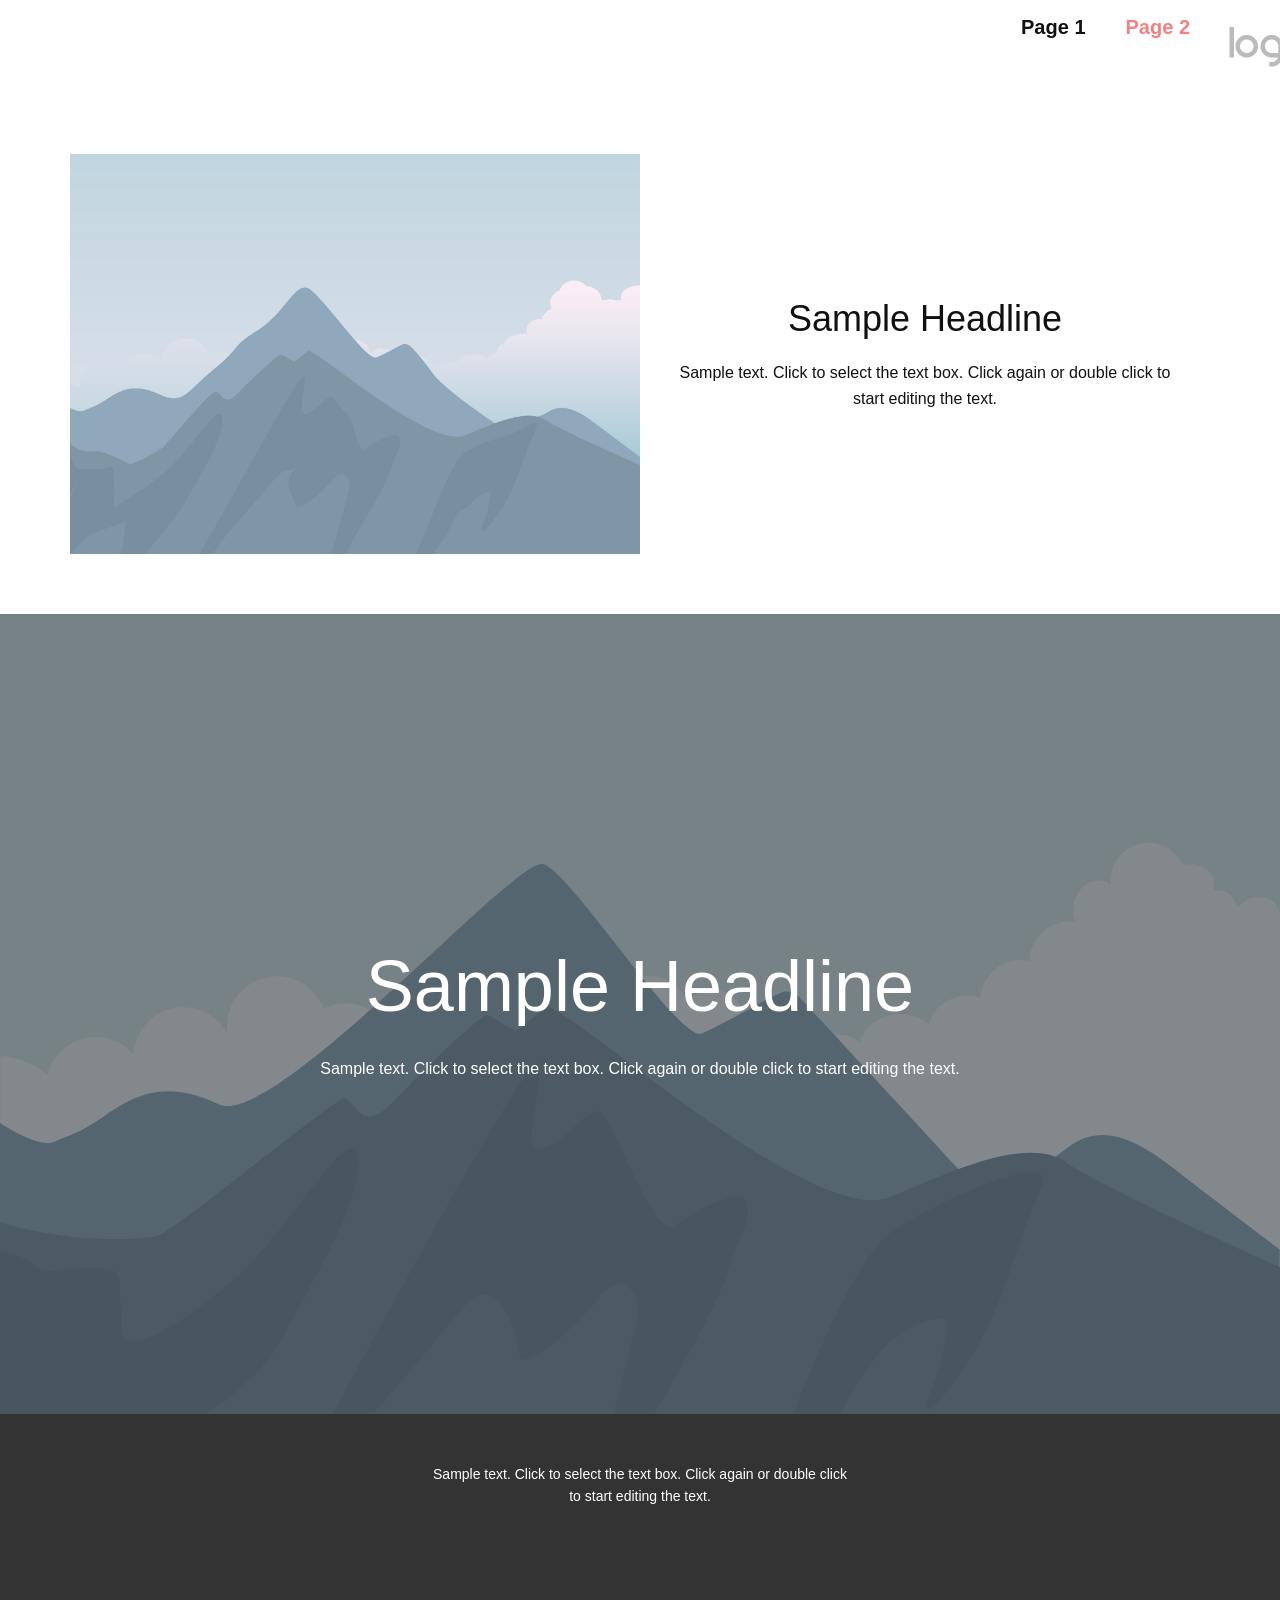
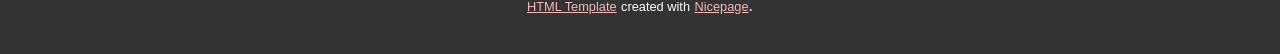
<file: Page-2.html>
<!DOCTYPE html>
<html style="font-size: 16px;">
  <head>
    <meta name="viewport" content="width=device-width, initial-scale=1.0">
    <meta charset="utf-8">
    <meta name="keywords" content="">
    <meta name="description" content="">
    <meta name="page_type" content="np-template-header-footer-from-plugin">
    <title>Page 2</title>
    <link rel="stylesheet" href="nicepage.css" media="screen">
<link rel="stylesheet" href="Page-2.css" media="screen">
    <script class="u-script" type="text/javascript" src="jquery.js" defer=""></script>
    <script class="u-script" type="text/javascript" src="nicepage.js" defer=""></script>
    <meta name="generator" content="Nicepage 2.25.0, nicepage.com">
    
    
    
    <link id="u-theme-google-font" rel="stylesheet" href="https://fonts.googleapis.com/css?family=Roboto:100,100i,300,300i,400,400i,500,500i,700,700i,900,900i|Open+Sans:300,300i,400,400i,600,600i,700,700i,800,800i">
    <script type="application/ld+json">{
		"@context": "http://schema.org",
		"@type": "Organization",
		"name": "",
		"url": "index.html",
		"logo": "images/default-logo.png"
}</script>
    <meta property="og:title" content="Page 2">
    <meta property="og:type" content="website">
    <meta name="theme-color" content="#478ac9">
    <link rel="canonical" href="index.html">
    <meta property="og:url" content="index.html">
  </head>
  <body class="u-body"><header class="u-clearfix u-header u-header" id="sec-d892"><div class="u-clearfix u-sheet u-valign-middle u-sheet-1">
        <a href="https://nicepage.com" class="u-image u-logo u-image-1">
          <img src="images/default-logo.png" class="u-logo-image u-logo-image-1">
        </a>
        <nav class="u-menu u-menu-dropdown u-offcanvas u-menu-1">
          <div class="menu-collapse" style="font-size: 1rem; letter-spacing: 0;">
            <a class="u-button-style u-custom-left-right-menu-spacing u-custom-padding-bottom u-custom-top-bottom-menu-spacing u-nav-link u-text-active-palette-1-base u-text-hover-palette-2-base" href="#">
              <svg><use xmlns:xlink="http://www.w3.org/1999/xlink" xlink:href="#menu-hamburger"></use></svg>
              <svg version="1.1" xmlns="http://www.w3.org/2000/svg" xmlns:xlink="http://www.w3.org/1999/xlink"><defs><symbol id="menu-hamburger" viewBox="0 0 16 16" style="width: 16px; height: 16px;"><rect y="1" width="16" height="2"></rect><rect y="7" width="16" height="2"></rect><rect y="13" width="16" height="2"></rect>
</symbol>
</defs></svg>
            </a>
          </div>
          <div class="u-nav-container">
            <ul class="u-nav u-unstyled u-nav-1"><li class="u-nav-item"><a class="u-button-style u-nav-link u-text-active-palette-1-base u-text-hover-palette-2-base" href="Page-1.html" style="padding: 10px 20px;">Page 1</a>
</li><li class="u-nav-item"><a class="u-button-style u-nav-link u-text-active-palette-1-base u-text-hover-palette-2-base" href="Page-2.html" style="padding: 10px 20px;">Page 2</a>
</li></ul>
          </div>
          <div class="u-nav-container-collapse">
            <div class="u-black u-container-style u-inner-container-layout u-opacity u-opacity-95 u-sidenav">
              <div class="u-menu-close"></div>
              <ul class="u-align-center u-nav u-popupmenu-items u-unstyled u-nav-2"><li class="u-nav-item"><a class="u-button-style u-nav-link" href="Page-1.html">Page 1</a>
</li><li class="u-nav-item"><a class="u-button-style u-nav-link" href="Page-2.html">Page 2</a>
</li></ul>
            </div>
            <div class="u-black u-menu-overlay u-opacity u-opacity-70"></div>
          </div>
        </nav>
      </div></header>
    <section class="u-clearfix u-section-1" id="sec-602b">
      <div class="u-clearfix u-sheet u-sheet-1">
        <div class="u-clearfix u-expanded-width u-layout-wrap u-layout-wrap-1">
          <div class="u-layout">
            <div class="u-layout-row">
              <div class="u-container-style u-image u-layout-cell u-left-cell u-size-30 u-image-1" data-image-width="2000" data-image-height="1333">
                <div class="u-container-layout u-container-layout-1"></div>
              </div>
              <div class="u-align-center u-container-style u-layout-cell u-right-cell u-size-30 u-layout-cell-2">
                <div class="u-container-layout u-valign-middle u-container-layout-2">
                  <h2 class="u-text u-text-default u-text-1">Sample Headline</h2>
                  <p class="u-text u-text-default u-text-2">Sample text. Click to select the text box. Click again or double click to start editing the text.</p>
                </div>
              </div>
            </div>
          </div>
        </div>
      </div>
    </section>
    <section class="u-align-center u-clearfix u-image u-shading u-section-2" src="" data-image-width="256" data-image-height="256" id="sec-6021">
      <div class="u-clearfix u-sheet u-valign-middle u-sheet-1">
        <h1 class="u-text u-text-default u-title u-text-1">Sample Headline</h1>
        <p class="u-large-text u-text u-text-default u-text-variant u-text-2">Sample text. Click to select the text box. Click again or double click to start editing the text.</p>
      </div>
    </section>
    
    
    <footer class="u-align-center u-clearfix u-footer u-grey-80 u-footer" id="sec-e2d1"><div class="u-clearfix u-sheet u-sheet-1">
        <p class="u-small-text u-text u-text-variant u-text-1">Sample text. Click to select the text box. Click again or double click to start editing the text.</p>
      </div></footer>
    <section class="u-backlink u-clearfix u-grey-80">
      <a class="u-link" href="https://nicepage.com/html-templates" target="_blank">
        <span>HTML Template</span>
      </a>
      <p class="u-text">
        <span>created with</span>
      </p>
      <a class="u-link" href="https://nicepage.com/html" target="_blank">
        <span>Nicepage</span>
      </a>. 
    </section>
  </body>
</html>
</file>
